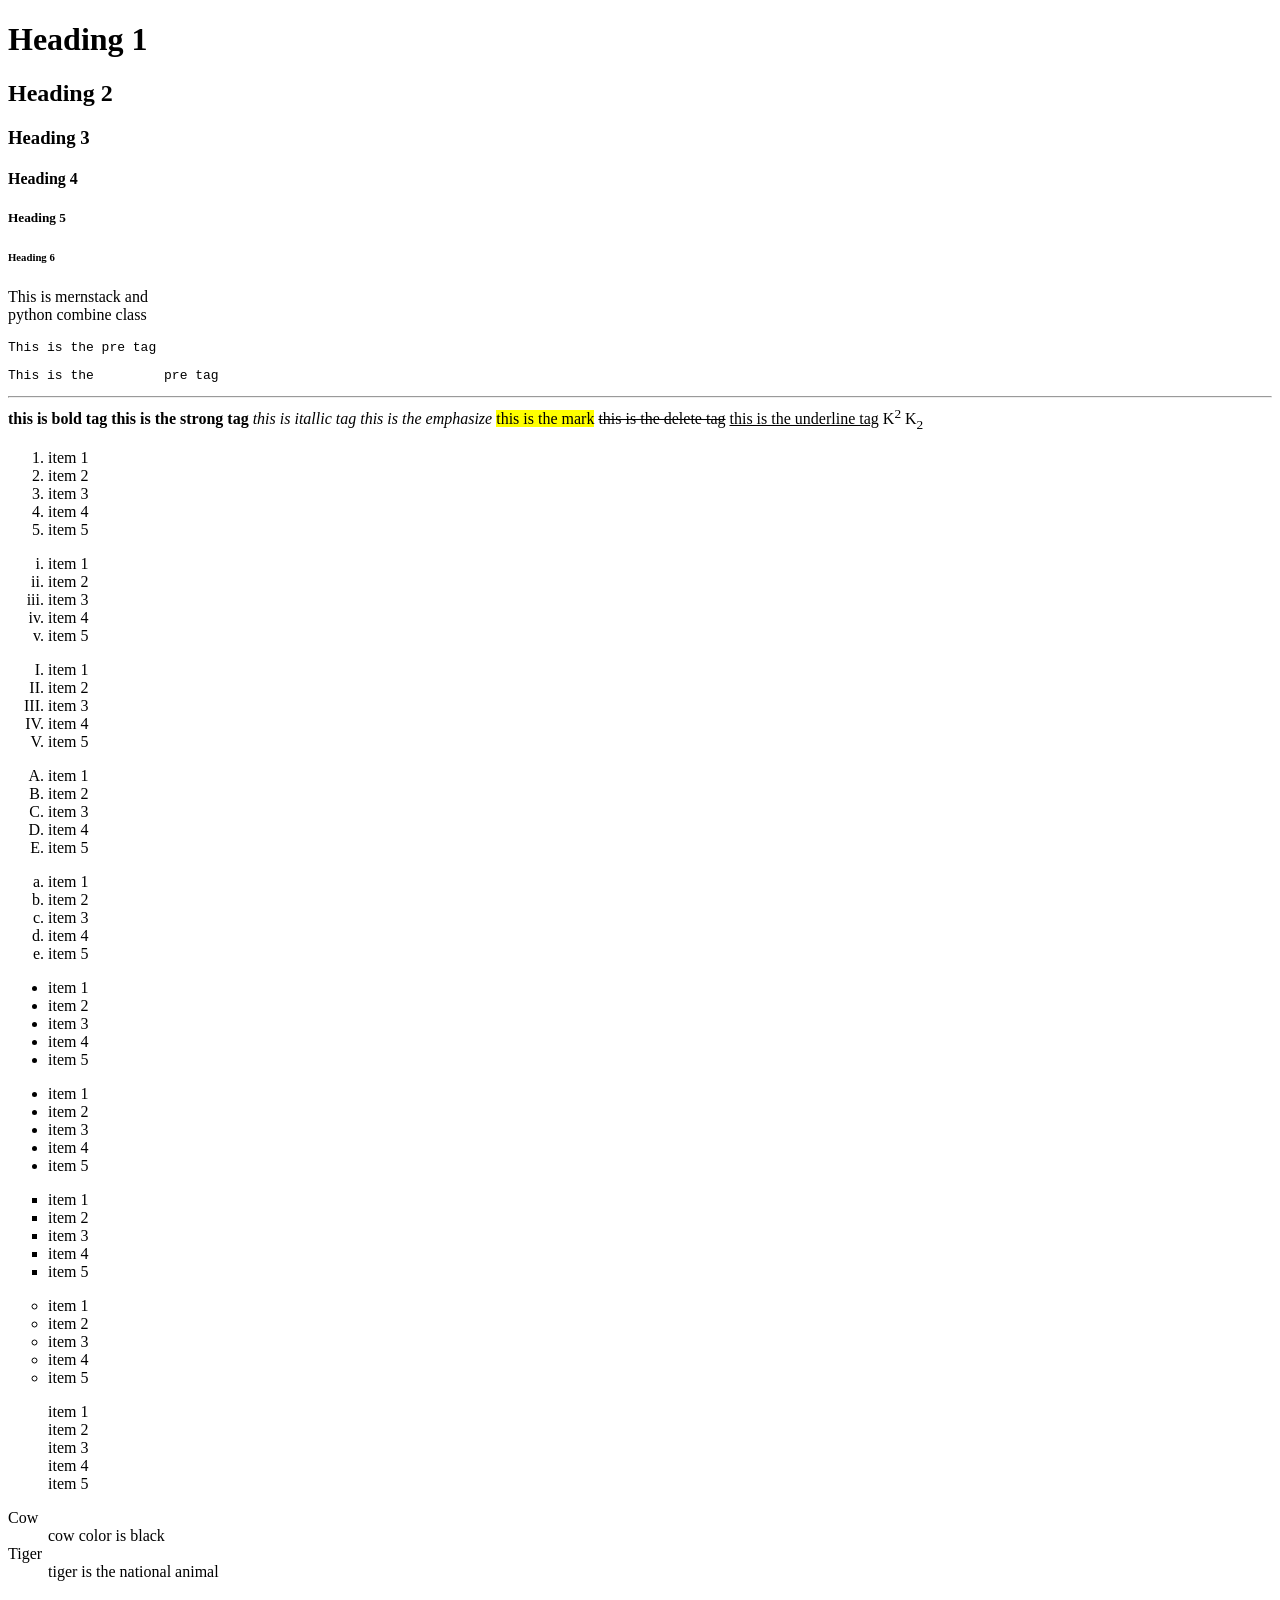
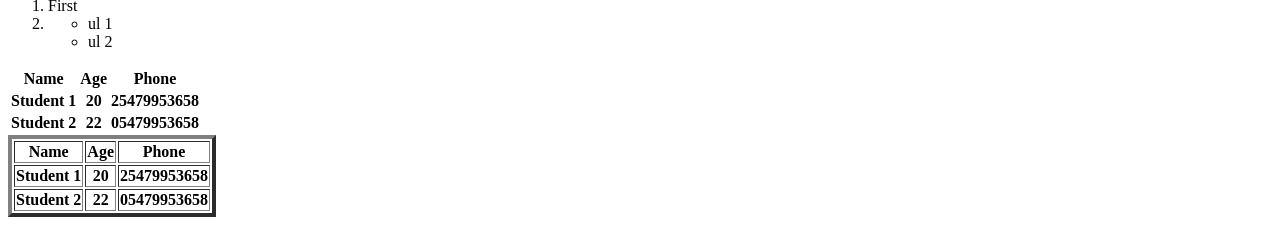
<file: Month-1/Week-1/Day-2/Practice/index.html>
<!DOCTYPE html>
<html lang="en">
<head>
    <meta charset="UTF-8">
    <meta name="viewport" content="width=device-width, initial-scale=1.0">
    <title>Document</title>
</head>
<body>
    <!--headings-->
    <h1>Heading 1</h1>
    <h2>Heading 2</h2>
    <h3>Heading 3</h3>
    <h4>Heading 4</h4>
    <h5>Heading 5</h5>
    <h6>Heading 6</h6>

    <p>This is mernstack and <br>python combine class</p>

    <pre>This is the pre tag</pre>
    <pre>This is the         pre tag</pre>

    <hr>

    <!--formating tag-->
    <b>this is bold tag</b>
    <strong>this is the strong tag</strong>
    <i>this is itallic tag</i>
    <em>this is the emphasize</em>
    <mark>this is the mark</mark>
    <del>this is the delete tag</del>
    <u>this is the underline tag</u>

    <!--subscript and superscript-->
    K<sup>2</sup>
    K<sub>2</sub>
    
    <!--list in html-->
    <!--order list-->
    <ol>
        <li>item 1</li>
        <li>item 2</li>
        <li>item 3</li>
        <li>item 4</li>
        <li>item 5</li>
    </ol>
    <ol type="i">
        <li>item 1</li>
        <li>item 2</li>
        <li>item 3</li>
        <li>item 4</li>
        <li>item 5</li>
    </ol>
    <ol type="I">
        <li>item 1</li>
        <li>item 2</li>
        <li>item 3</li>
        <li>item 4</li>
        <li>item 5</li>
    </ol>
    <ol type="A">
        <li>item 1</li>
        <li>item 2</li>
        <li>item 3</li>
        <li>item 4</li>
        <li>item 5</li>
    </ol>
    <ol type="a">
        <li>item 1</li>
        <li>item 2</li>
        <li>item 3</li>
        <li>item 4</li>
        <li>item 5</li>
    </ol>
    <!--unorder list-->
    <ul>
        <li>item 1</li>
        <li>item 2</li>
        <li>item 3</li>
        <li>item 4</li>
        <li>item 5</li>
    </ul>
    <ul type="disc">
        <li>item 1</li>
        <li>item 2</li>
        <li>item 3</li>
        <li>item 4</li>
        <li>item 5</li>
    </ul>
    <ul type="square">
        <li>item 1</li>
        <li>item 2</li>
        <li>item 3</li>
        <li>item 4</li>
        <li>item 5</li>
    </ul>
    <ul type="circle">
        <li>item 1</li>
        <li>item 2</li>
        <li>item 3</li>
        <li>item 4</li>
        <li>item 5</li>
    </ul>
    <ul type="none">
        <li>item 1</li>
        <li>item 2</li>
        <li>item 3</li>
        <li>item 4</li>
        <li>item 5</li>
    </ul>
    <!--description list-->
    <dl>
        <dt>Cow</dt>
        <dd>cow color is black</dd>
        <dt>Tiger</dt>
        <dd>tiger is the national animal</dd>
    </dl>

    <!--nexted list-->
    <ol>
        <li>First</li>
        <li>
            <ul>
                <li>ul 1</li>
                <li>ul 2</li>
            </ul>
        </li>
    </ol>

    <!--table-->
    <table>
        <tr>
            <th>Name</th>
            <th>Age</th>
            <th>Phone</th>
        </tr>
        <tr>
            <th>Student 1</th>
            <th>20</th>
            <th>25479953658</th>
        </tr>
        <tr>
            <th>Student 2</th>
            <th>22</th>
            <th>05479953658</th>
        </tr>
    </table>

    <!--table border-->
    <table border="4">
        <tr>
            <th>Name</th>
            <th>Age</th>
            <th>Phone</th>
        </tr>
        <tr>
            <th>Student 1</th>
            <th>20</th>
            <th>25479953658</th>
        </tr>
        <tr>
            <th>Student 2</th>
            <th>22</th>
            <th>05479953658</th>
        </tr>
    </table>

    

</body>
</html>
</file>
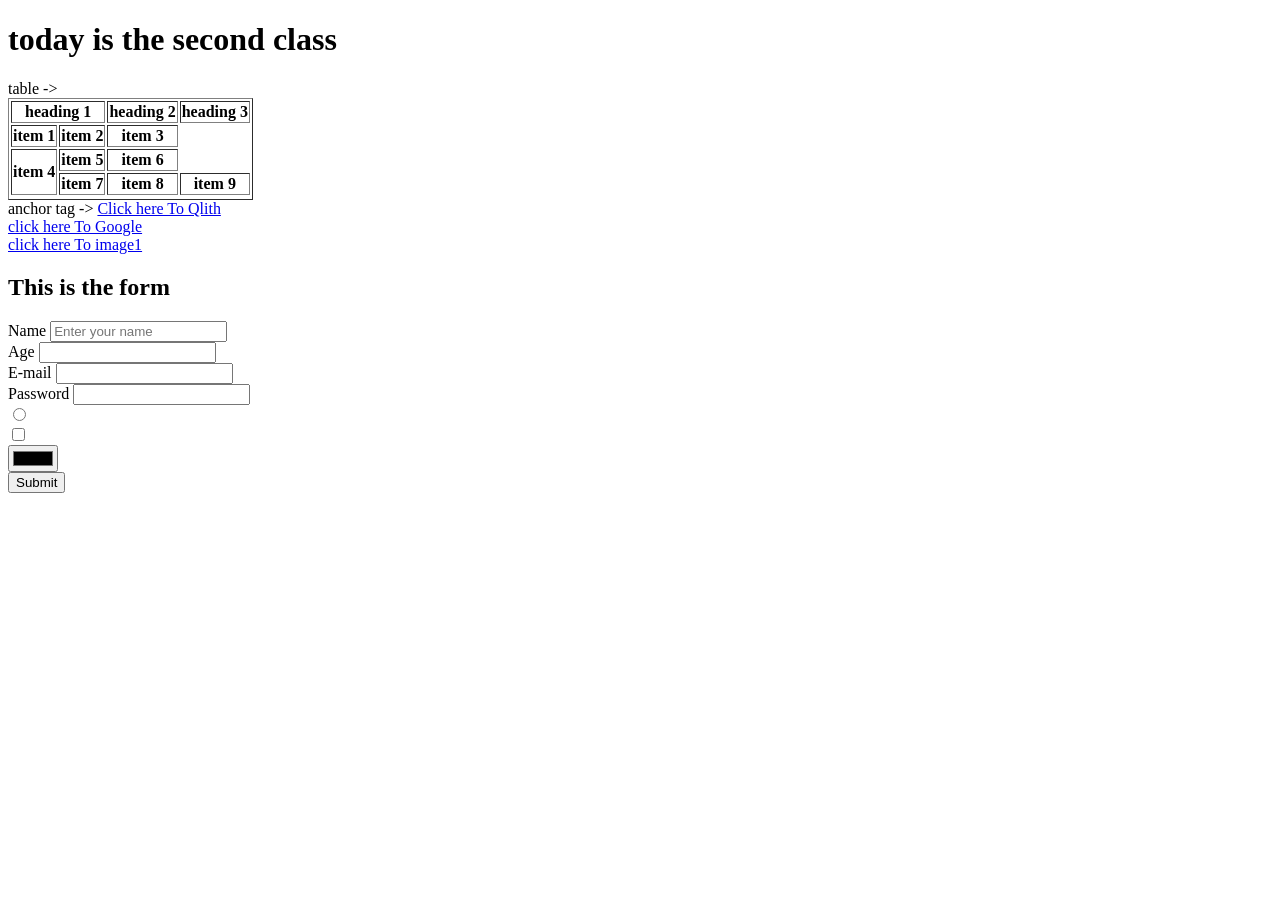
<file: Month-1/Week-1/Day-3/Practice/index.html>
<!DOCTYPE html>
<html lang="en">
<head>
    <meta charset="UTF-8">
    <meta name="viewport" content="width=device-width, initial-scale=1.0">
    <title>Document</title>
</head>
<body>
    <h1>today is the second class</h1>
    table ->
    <table border="1">
<tr>
    <th colspan="2">heading 1</th>
    <th>heading 2</th>
    <th>heading 3</th>
    </tr>
    <th>item 1</th>
    <th>item 2</th>
    <th>item 3</th>
    <tr>
        <th rowspan="2">item 4</th>
    <th>item 5</th>
    <th>item 6</th>

    </tr>
    </tr>
    <th>item 7</th>
    <th>item 8</th>
    <th>item 9</th>
    <tr>

    </table>

    anchor tag ->
    <a href="https://www.qlith.com" target="_blank">Click here To Qlith</a><br>
    <a href="https://www.google.com" target="_blank">click here To Google</a><br>
    <a href="image1.jpg" target="_blank" download="image1.jpg">click here To image1</a>
    
    <!--- form--->
    <h2>This is the form</h2>
    <form>
        <label for="name-input">Name</label>
        <input type="text" id="name-input" placeholder="Enter your name"><br>
        <label for="age-input">Age</label>
        <input type="number" id="age-input"><br>
        <label for="email-input">E-mail</label>
        <input type="email" id="email-input"><br>
        <label for="password-input">Password</label>
        <input type="password" id="password-input"><br>
        <input type="radio"><br>
        <input type="checkbox"><br>
        <input type="color"><br>
        <input type="button" value="Submit"><br>
    </form>

    </body>
</html>
</file>
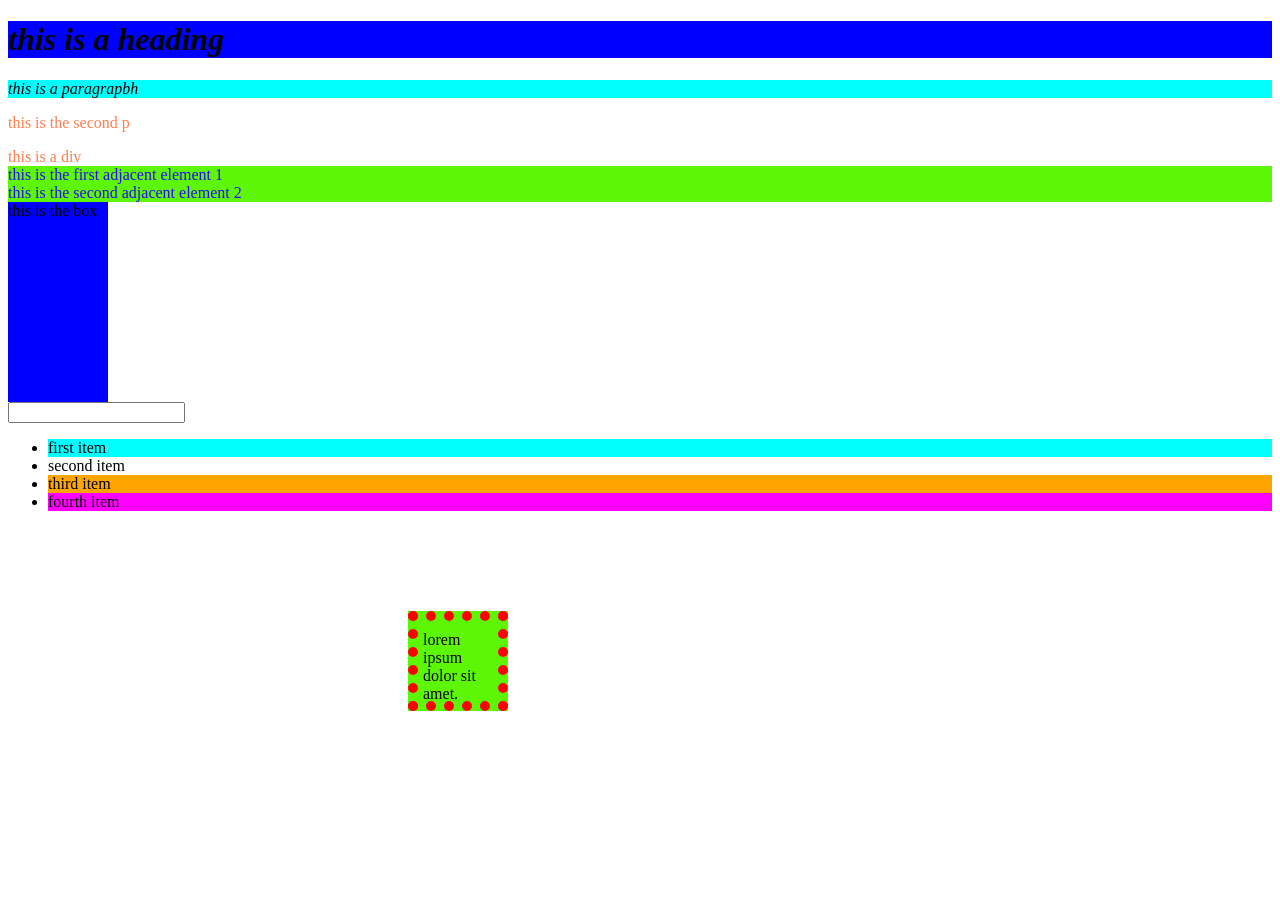
<file: Month-1/Week-1/Day-5/Practice/index.html>
<!DOCTYPE html>
<html lang="en">
<head>
    <meta charset="UTF-8">
    <meta name="viewport" content="width=device-width, initial-scale=1.0">
    <title>Document</title>
    <link rel="stylesheet" href="style.css">
</head>
<body>
    <h1>this is a heading</h1>
    <p id =paragraph>this is a paragrapbh</p>

    <p class="p-class">
        this is the second p
    </p>

    <div class="p-class">
        this is a div
    </div>
    <div class="parent">

    </div>

    <div class="first-adj">
        this is the first adjacent element 1

        <div class="second-adj">
            this is the second adjacent element 2
        </div>
    </div>

    <section>
        this is the box
    </section>
    <input type="text" name="" id="">

    <ul>
        <li>first item</li>
        <li>second item</li>
        <li>third item</li>
        <li>fourth item</li>
    </ul>

    <div class="box">
        lorem ipsum dolor sit amet.
    </div>
</body>
</html>
</file>
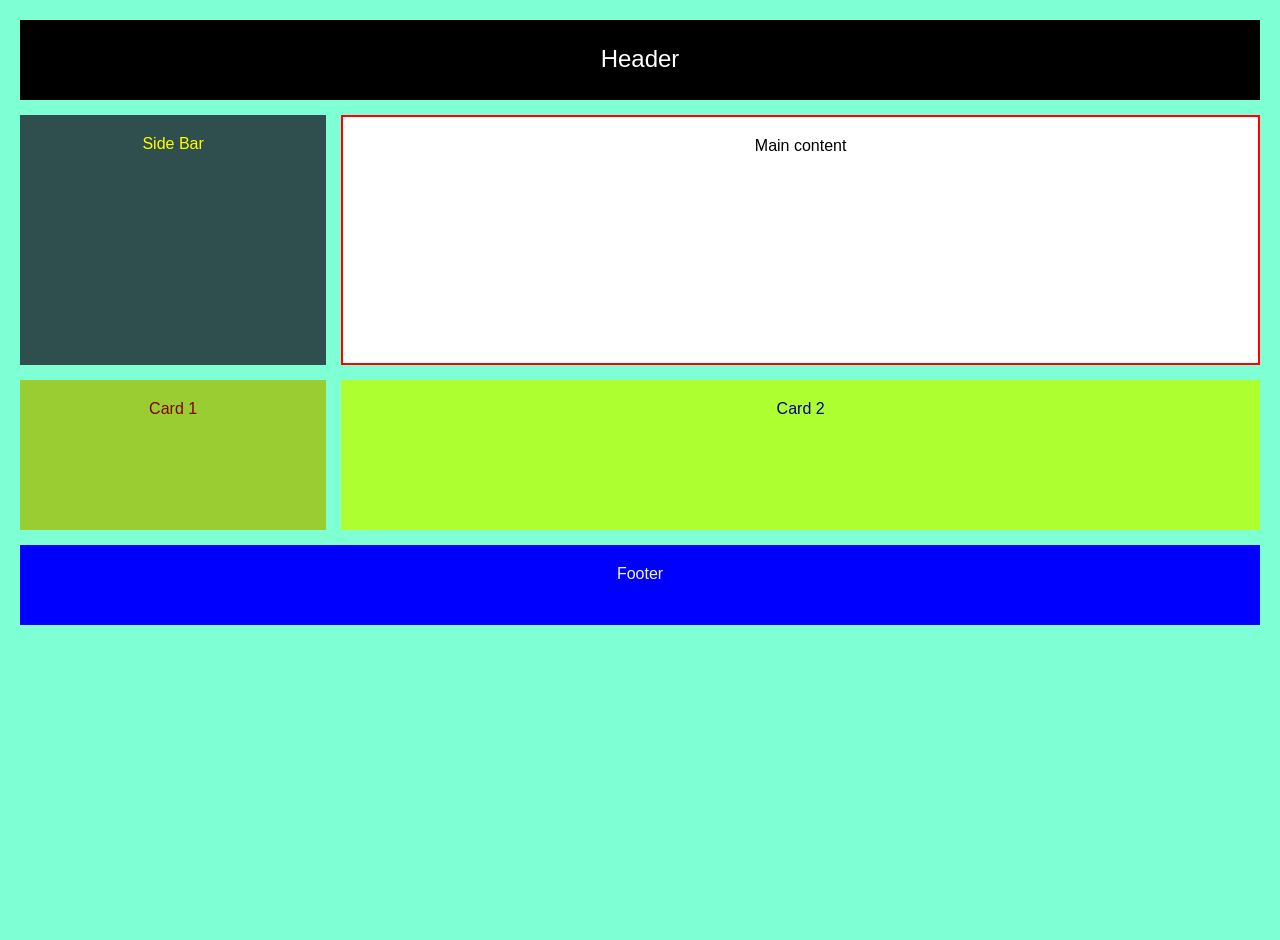
<file: Month-1/Week-2/Day-3/Assignments/index.html>
<!DOCTYPE html>
<html lang="en">
<head>
    <meta charset="UTF-8">
    <meta name="viewport" content="width=device-width, initial-scale=1.0">
    <title>Document</title>
    <link rel="stylesheet" href="style.css">
</head>
<body>
    <div class="container">

        <header class="header">
            Header
        </header>

        <nav class="sidebar">
            Side Bar
        </nav>

        <main class="content">
            Main content
        </main>

        <section class="card1">
            Card 1
        </section>

        <section class="card2">
            Card 2
        </section>

        <footer class="footer">
            Footer
        </footer>
        
    </div>
</body>
</html>
</file>
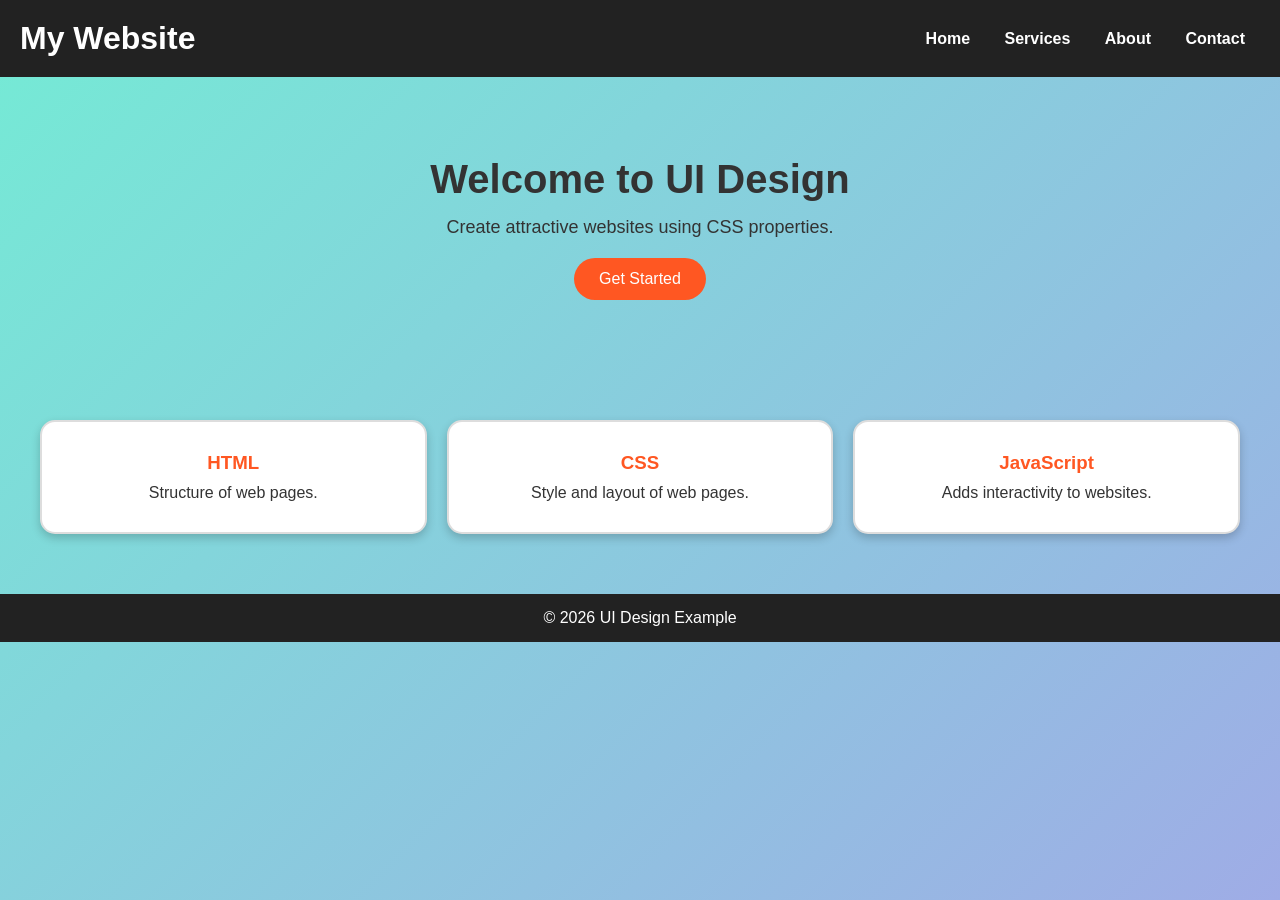
<file: Month-1/Week-2/Day-4/Assignments/index.html>
<!DOCTYPE html>
<html>
<head>
    <title>UI Design Using CSS</title>
    <link rel="stylesheet" href="style.css">
</head>
<body>

    <header>
        <h1>My Website</h1>
        <nav>
            <a href="#">Home</a>
            <a href="#">Services</a>
            <a href="#">About</a>
            <a href="#">Contact</a>
        </nav>
    </header>

    <section class="hero">
        <h2>Welcome to UI Design</h2>
        <p>Create attractive websites using CSS properties.</p>
        <button>Get Started</button>
    </section>

    <section class="cards">
        <div class="card">
            <h3>HTML</h3>
            <p>Structure of web pages.</p>
        </div>

        <div class="card">
            <h3>CSS</h3>
            <p>Style and layout of web pages.</p>
        </div>

        <div class="card">
            <h3>JavaScript</h3>
            <p>Adds interactivity to websites.</p>
        </div>
    </section>

    <footer>
        <p>© 2026 UI Design Example</p>
    </footer>

</body>
</html>
</file>
<file: Month-1/Week-1/Day-5/Practice/style.css>
/*Selectors*/

    /*Types of selectors
        =>simple selector
        =>id selector
        =>class selector
        =>tag name selector
        =>group name selector
        =>universal selector*/

#paragraph{
    background-color: aqua;
}
.p-class{
    color: coral;
}
h1{
    background-color: blue;
}
#paragraph,h1{
    font-style: italic;
}
/*Universal selector*/
/*
*{
    font-family: fantasy;
}
*/

/*=>Combinator selector
    ->Descendent selector
    ->Child selector
    ->Adjacent sibling selector
    ->General sibling selector*/

.parent p{
    background-color: chartreuse;
}
.parent>p{
    color: crimson;
}

.parent+ div{
    color: rgb(40, 8, 249);
}

.parent~ div{
    background-color: rgb(94, 246, 7);
}

/* => pseudo class selector
    -
    ->hover
    ->active
    ->focus
    ->first-child
    ->last-child
    ->nth-child*/

    section{
        width: 100px;
        height: 200px;
        background-color: blue
    }
 section:hover{
    background-color: red;
    font-size: 20px;
 }

 section:active{
    background-color: green;
 }

 input:focus{
    background-color: yellow;
 }

 li:first-child{
    background-color: cyan;
 }
    li:last-child{
        background-color: magenta;
    }

    li:nth-child(3){
        background-color: orange;
    }
*{
    box-sizing: border-box;
}
    /* box model */

.box{
    width: 100px;
    height: 100px;
    padding: 10px 5px;
    border: 10px dotted red;
    margin: 100px 300px;
    margin-left: 400px;
}
</file>
<file: Month-1/Week-2/Day-3/Assignments/style.css>
*{
    margin: 0;
    padding: 0;
    box-sizing: border-box;
}

body{
    font-family: Arial, sans-serif;
    background-color: aquamarine;
    padding: 20px;
}

.container{
    display: grid;
    grid-template-columns: 1fr 3fr;
    grid-template-rows: 80px 250px 150px 80px;
    gap: 15px;
    height: 100vh;
}

.header{
    grid-column: 1/3;
    background: black;
    color: white;
    text-align: center;
    padding: 25px;
    font-size: 24px;
}

.sidebar{
    background-color: darkslategray;
    color: yellow;
    text-align: center;
    padding: 20px;
}

.content{
    background: white;
    border: 2px solid red;
    text-align: center;
    padding: 20px;
}

.card1{
    background: yellowgreen;
    color: maroon;
    text-align: center;
    padding: 20px;
}

.card2{
    background: greenyellow;
    color: darkblue;
    text-align: center;
    padding: 20px;
}

.footer{
    grid-column: 1/3;
    background: blue;
    color: beige;
    text-align: center;
    padding: 20px;
}
</file>
<file: Month-1/Week-2/Day-4/Assignments/style.css>
/* Universal Selector */
*{
    margin:0;
    padding:0;
    box-sizing:border-box;
    font-family:Arial, sans-serif;
}

/* Body */
body{
    background:linear-gradient(135deg,#74ebd5,#9face6);
    min-height:100vh;
    color:#333;
}

/* Header */
header{
    background:#222;
    color:white;
    padding:20px;
    display:flex;
    justify-content:space-between;
    align-items:center;
    position:sticky;
    top:0;
}

nav a{
    color:white;
    text-decoration:none;
    margin:0 15px;
    font-weight:bold;
}

nav a:hover{
    color:yellow;
    transition:0.3s;
}

/* Hero Section */
.hero{
    text-align:center;
    padding:80px 20px;
}

.hero h2{
    font-size:40px;
    margin-bottom:15px;
}

.hero p{
    font-size:18px;
    margin-bottom:20px;
}

.hero button{
    padding:12px 25px;
    border:none;
    border-radius:25px;
    background:#ff5722;
    color:white;
    font-size:16px;
    cursor:pointer;
    transition:0.4s;
}

.hero button:hover{
    background:#e64a19;
    transform:scale(1.1);
}

/* Cards Section */
.cards{
    display:grid;
    grid-template-columns:repeat(auto-fit,minmax(250px,1fr));
    gap:20px;
    padding:40px;
}

.card{
    background:white;
    padding:30px;
    border-radius:15px;
    border:2px solid #ddd;
    box-shadow:0 4px 10px rgba(0,0,0,0.2);
    text-align:center;
    transition:0.5s;
}

.card:hover{
    transform:translateY(-10px);
    background:#f8f8f8;
}

.card h3{
    margin-bottom:10px;
    color:#ff5722;
}

/* Footer */
footer{
    background:#222;
    color:white;
    text-align:center;
    padding:15px;
    margin-top:20px;
}
</file>
